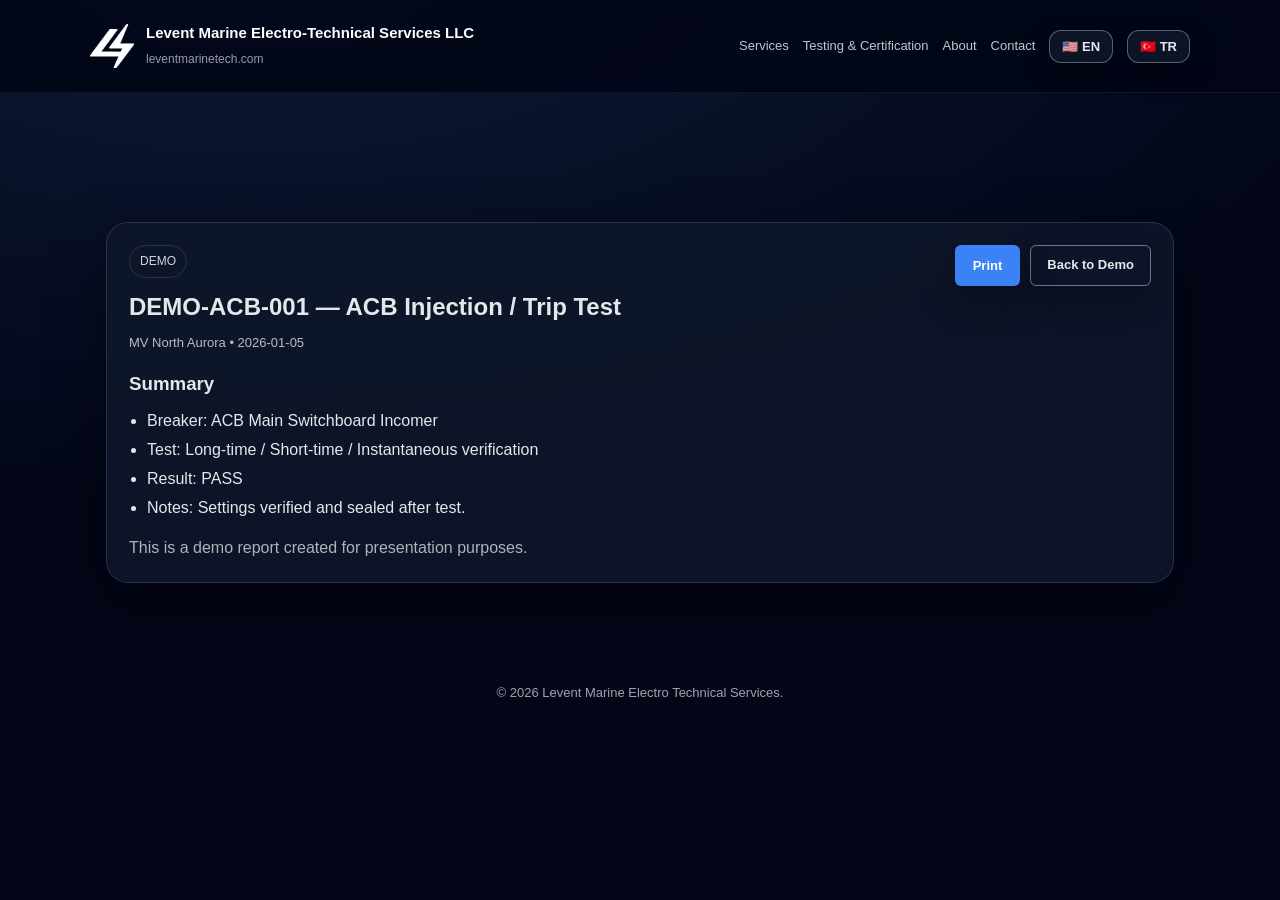
<file: demo-report.html>
<!doctype html>
<html lang="tr">
<head>
  <meta charset="utf-8" />
  <meta name="viewport" content="width=device-width,initial-scale=1" />
  <title>Demo Report | Levent MarineTech</title>
  <link rel="icon" href="assets/logo.png" />
  <link rel="stylesheet" href="css/global.css" />
  <link rel="stylesheet" href="css/authorized.css" />
  <style>
    .demoWrap{padding-top:110px}
    .reportBox{background:rgba(15,23,42,0.9);backdrop-filter:blur(18px);border-radius:22px;border:1px solid rgba(255,255,255,0.12);padding:22px;box-shadow:0 20px 60px rgba(0,0,0,0.45)}
    .reportHeader{display:flex;justify-content:space-between;align-items:flex-start;gap:16px;flex-wrap:wrap}
    .pill{display:inline-block;padding:6px 10px;border-radius:999px;border:1px solid rgba(255,255,255,0.14);font-size:12px;opacity:.9}
    .meta{font-size:13px;opacity:.8;margin-top:6px}
    .btnRow{display:flex;gap:10px;flex-wrap:wrap}
    .reportBody{margin-top:16px}
    .reportBody ul{margin:8px 0 0;padding-left:18px;line-height:1.8}
  </style>
</head>
<body>

  <!-- HEADER (same structure) -->
  <div class="header">
    <div class="container headerInner">
      <a class="brand" href="index.html">
        <img src="assets/logo.png" alt="Levent logo" />
        <div>
          <div class="name" data-i18n="brand_name">Levent Marine Electro-Technical Services LLC</div>
          <span class="tag" data-i18n="brand_tag">leventmarinetech.com</span>
        </div>
      </a>

      <div class="nav">
        <a href="index.html#services" data-i18n="nav_services">Services</a>
        <a href="index.html#certification" data-i18n="nav_certification">Testing & Certification</a>
        <a href="profile.html" data-i18n="nav_about">About</a>
        <a href="index.html#contact" data-i18n="nav_contact">Contact</a>
        <button class="lang" id="btnLangEn">🇺🇸 EN</button>
        <button class="lang" id="btnLangTr">🇹🇷 TR</button>
      </div>
    </div>
  </div>

  <div class="container demoWrap">
    <div class="reportBox">
      <div class="reportHeader">
        <div>
          <span class="pill" data-i18n="demo_page_badge">DEMO</span>
          <h2 id="rTitle" style="margin:10px 0 2px;">DEMO-ACB-001</h2>
          <div id="rMeta" class="meta"></div>
        </div>
        <div class="btnRow">
          <button class="btnPrimary" id="btnPrint" type="button" data-i18n="demo_report_print">Yazdır</button>
          <a class="btnGhost" href="demo.html" data-i18n="demo_report_back">Demo'ya Dön</a>
        </div>
      </div>

      <div class="reportBody">
        <h3 style="margin:0" data-i18n="demo_report_summary">Özet</h3>
        <ul id="rList"></ul>
        <p id="rDisclaimer" style="margin-top:12px;opacity:.75" data-i18n="demo_report_disclaimer">
          Bu rapor, sadece sistemi tanıtmak için hazırlanmış demo verisidir.
        </p>
      </div>
    </div>
  </div>

  <footer class="footer">© 2026 Levent Marine Electro Technical Services.</footer>

  <script src="js/global.js"></script>
  <script src="js/global.js"></script>
  <script>
    const demoData = {
      "DEMO-ACB-001": {
        vessel: "MV North Aurora",
        service: "ACB Injection / Trip Test",
        date: "2026-01-05",
        details: [
          "Breaker: ACB Main Switchboard Incomer",
          "Test: Long-time / Short-time / Instantaneous verification",
          "Result: PASS",
          "Notes: Settings verified and sealed after test."
        ]
      },
      "DEMO-IR-014": {
        vessel: "MV North Horizon",
        service: "Insulation Resistance (LV)",
        date: "2026-01-09",
        details: [
          "Circuit: Lighting feeder group",
          "Instrument: 500V insulation tester",
          "Result: PASS",
          "Notes: Readings stable; drying not required."
        ]
      },
      "DEMO-PM-022": {
        vessel: "MV North Vega",
        service: "Preventive Maintenance Summary",
        date: "2026-01-12",
        details: [
          "Scope: PMS electrical checks",
          "Tasks: Termination torque check, visual inspection, hotspot scan review",
          "Result: PASS",
          "Notes: No abnormal heating detected."
        ]
      }
    };

    const id = new URLSearchParams(location.search).get("id") || "DEMO-ACB-001";
    const rec = demoData[id] || demoData["DEMO-ACB-001"];

    document.getElementById("rTitle").textContent = `${id} — ${rec.service}`;
    document.getElementById("rMeta").textContent = `${rec.vessel} • ${rec.date}`;

    const ul = document.getElementById("rList");
    ul.innerHTML = rec.details.map(x => `<li>${x}</li>`).join("");

    document.getElementById("btnPrint").addEventListener("click", () => window.print());
  </script>
</body>
</html>
</file>
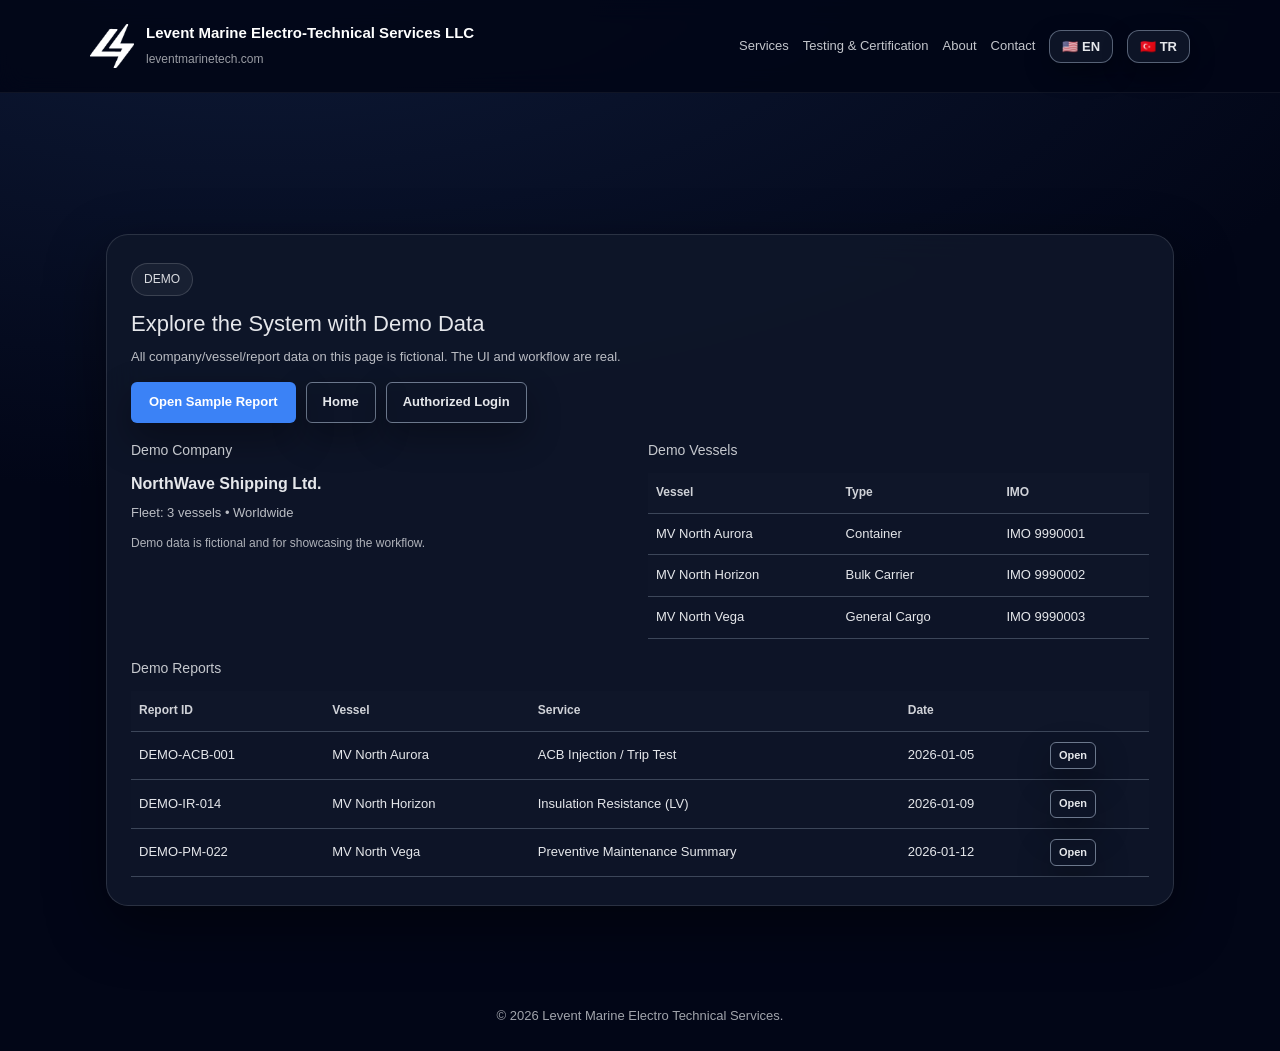
<file: demo.html>
<!doctype html>
<html lang="tr">
<head>
  <meta charset="utf-8" />
  <meta name="viewport" content="width=device-width,initial-scale=1" />
  <title>Demo | Levent MarineTech</title>
  <link rel="icon" href="assets/logo.png" />
  <link rel="stylesheet" href="css/global.css" />
  <link rel="stylesheet" href="css/authorized.css" />
  <style>
    .demoWrap { padding-top: 110px; }
    .demoGrid { display: grid; grid-template-columns: 1fr 1fr; gap: 16px; }
    @media (max-width: 900px) { .demoGrid { grid-template-columns: 1fr; } }
    .demoBadge { display: inline-flex; align-items: center; gap: 8px; padding: 6px 12px; border-radius: 999px; border: 1px solid rgba(255,255,255,0.16); background: rgba(255,255,255,0.05); font-size: 12px; opacity: 0.95; }
    .demoTitle { font-size: 22px; margin: 10px 0 6px; }
    .demoSub { font-size: 13px; opacity: 0.8; line-height: 1.6; margin: 0; }
    .demoBtns { display: flex; flex-wrap: wrap; gap: 10px; margin-top: 14px; }
    .demoCardTitle { font-size: 14px; opacity: 0.85; margin: 0 0 10px; }
    .demoSmall { font-size: 13px; opacity: 0.8; margin: 6px 0 0; }
    .demoTableWrap { margin-top: 12px; overflow-x: auto; }
    .demoNote { margin-top: 10px; font-size: 12px; opacity: 0.75; }
  </style>
</head>
<body>

  <!-- HEADER (same style as authorized page) -->
  <div class="header">
    <div class="container headerInner">
      <a class="brand" href="index.html">
        <img src="assets/logo.png" alt="Levent logo" />
        <div>
          <div class="name" data-i18n="brand_name">Levent Marine Electro-Technical Services LLC</div>
          <span class="tag" data-i18n="brand_tag">leventmarinetech.com</span>
        </div>
      </a>

      <div class="nav">
        <a href="index.html#services" data-i18n="nav_services">Services</a>
        <a href="index.html#certification" data-i18n="nav_certification">Testing &amp; Certification</a>
        <a href="profile.html" data-i18n="nav_about">About</a>
        <a href="index.html#contact" data-i18n="nav_contact">Contact</a>
        <button class="lang" id="btnLangEn">🇺🇸 EN</button>
        <button class="lang" id="btnLangTr">🇹🇷 TR</button>
      </div>
    </div>
  </div>

  <div class="container section demoWrap">
    <div class="recordsCard">
      <div class="demoBadge" data-i18n="demo_page_badge">DEMO</div>
      <div class="demoTitle" data-i18n="demo_page_title">Sistemi Demo Verilerle Gör</div>
      <p class="demoSub" data-i18n="demo_page_subtitle">
        Bu sayfadaki tüm firma/gemi/rapor verileri hayalidir. Ama ekranlar ve akış gerçektir.
      </p>

      <div class="demoBtns">
        <a class="btnPrimary" href="demo-report.html?id=DEMO-ACB-001" data-i18n="demo_btn_sample">Örnek Raporu Aç</a>
        <a class="btnGhost" href="index.html" data-i18n="demo_btn_home">Ana Sayfa</a>
        <a class="btnGhost" href="index.html#certification" data-i18n="demo_btn_authorized">Yetkili Giriş</a>
      </div>

      <div class="demoGrid" style="margin-top:16px;">

        <div>
          <div class="demoCardTitle" data-i18n="demo_company_title">Demo Firma</div>
          <div style="font-size:16px; font-weight:700;" data-i18n="demo_company_name">NorthWave Shipping Ltd.</div>
          <div class="demoSmall" data-i18n="demo_company_desc">Fleet: 3 gemi • Worldwide</div>
          <div class="demoNote" data-i18n="demo_note">Demo verileri hayalidir. Sistem akışını göstermek içindir.</div>
        </div>

        <div>
          <div class="demoCardTitle" data-i18n="demo_vessels_title">Demo Gemiler</div>
          <div class="demoTableWrap">
            <table class="recordsTable">
              <thead>
                <tr>
                  <th data-i18n="demo_th_vessel">Gemi</th>
                  <th data-i18n="demo_th_type">Tip</th>
                  <th data-i18n="demo_th_imo">IMO</th>
                </tr>
              </thead>
              <tbody>
                <tr>
                  <td>MV North Aurora</td>
                  <td>Container</td>
                  <td>IMO 9990001</td>
                </tr>
                <tr>
                  <td>MV North Horizon</td>
                  <td>Bulk Carrier</td>
                  <td>IMO 9990002</td>
                </tr>
                <tr>
                  <td>MV North Vega</td>
                  <td>General Cargo</td>
                  <td>IMO 9990003</td>
                </tr>
              </tbody>
            </table>
          </div>
        </div>

      </div>

      <div style="margin-top:18px;">
        <div class="demoCardTitle" data-i18n="demo_reports_title">Demo Raporlar</div>
        <div class="demoTableWrap">
          <table class="recordsTable">
            <thead>
              <tr>
                <th data-i18n="demo_th_reportid">Rapor ID</th>
                <th data-i18n="demo_th_vessel">Gemi</th>
                <th data-i18n="demo_th_service">Servis</th>
                <th data-i18n="demo_th_date">Tarih</th>
                <th></th>
              </tr>
            </thead>
            <tbody>
              <tr>
                <td>DEMO-ACB-001</td>
                <td>MV North Aurora</td>
                <td>ACB Injection / Trip Test</td>
                <td>2026-01-05</td>
                <td><a class="btnGhost btnTiny" href="demo-report.html?id=DEMO-ACB-001" data-i18n="demo_open">Aç</a></td>
              </tr>
              <tr>
                <td>DEMO-IR-014</td>
                <td>MV North Horizon</td>
                <td>Insulation Resistance (LV)</td>
                <td>2026-01-09</td>
                <td><a class="btnGhost btnTiny" href="demo-report.html?id=DEMO-IR-014" data-i18n="demo_open">Aç</a></td>
              </tr>
              <tr>
                <td>DEMO-PM-022</td>
                <td>MV North Vega</td>
                <td>Preventive Maintenance Summary</td>
                <td>2026-01-12</td>
                <td><a class="btnGhost btnTiny" href="demo-report.html?id=DEMO-PM-022" data-i18n="demo_open">Aç</a></td>
              </tr>
            </tbody>
          </table>
        </div>
      </div>

    </div>
  </div>

  <footer class="footer">© 2026 Levent Marine Electro Technical Services.</footer>

  <script src="js/global.js"></script>
</body>
</html>
</file>
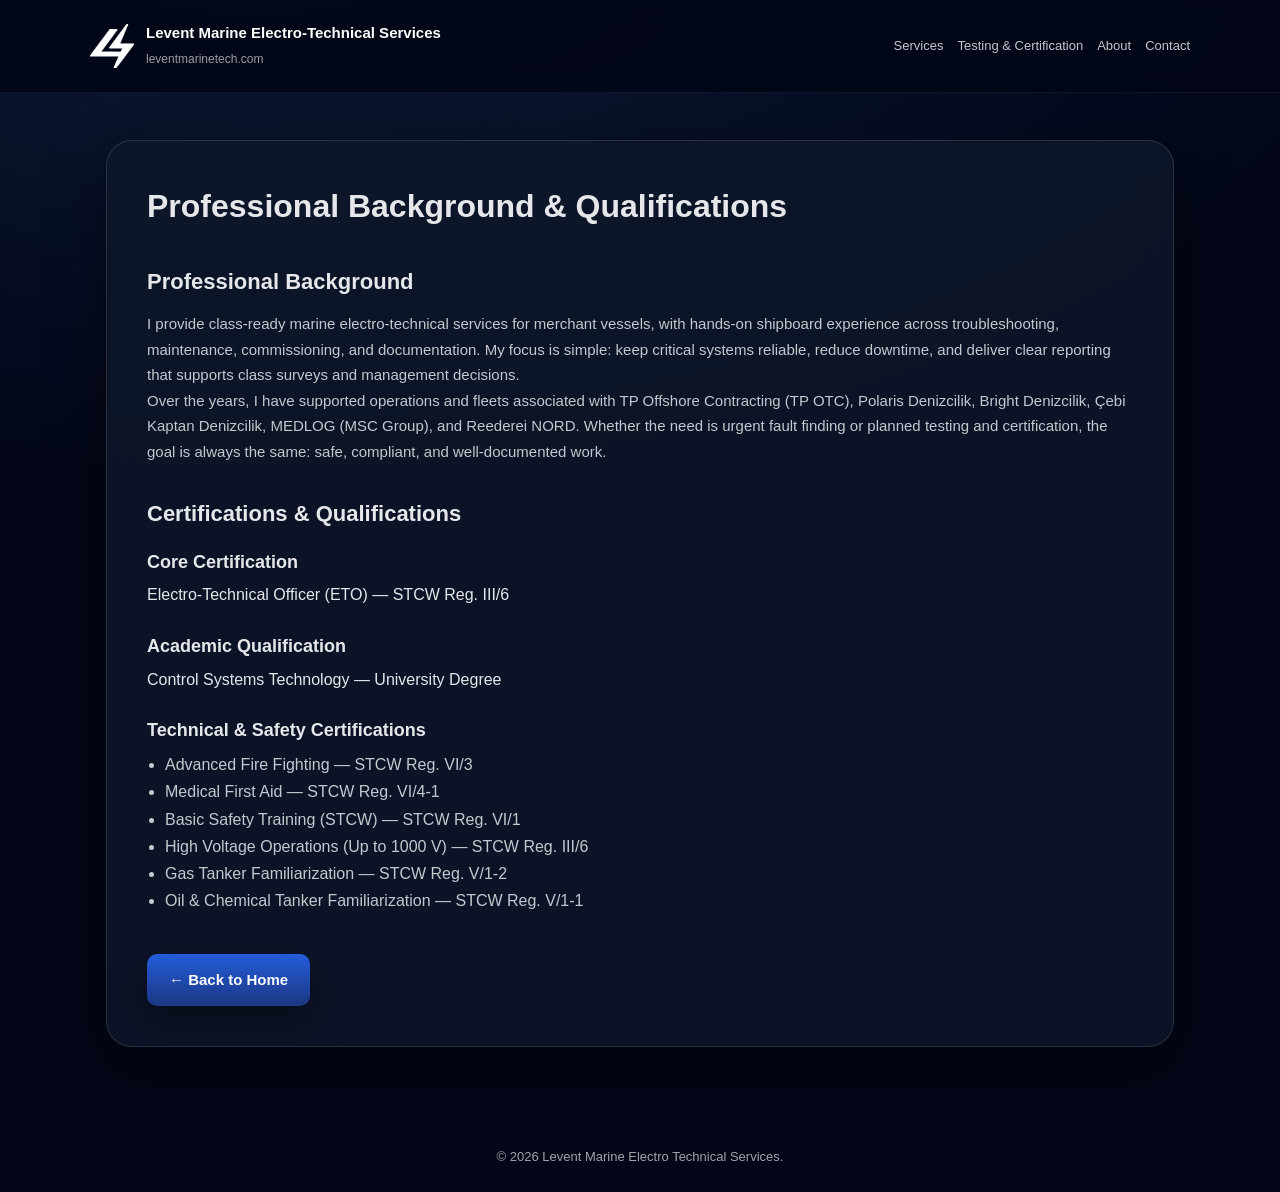
<file: profile.html>
<!doctype html>
<html lang="en">
<head>
  <meta charset="utf-8" />
  <meta name="viewport" content="width=device-width,initial-scale=1" />
  <title>Professional Background & Qualifications</title>
  <meta name="description" content="Professional background, certifications and qualifications." />
  <link rel="icon" href="assets/logo.png" />
  <link rel="stylesheet" href="css/global.css" />
  <link rel="stylesheet" href="css/profile.css" />
</head>
<body>

<!-- HEADER (same look, English-only) -->
<div class="header">
  <div class="container headerInner">
    <a class="brand" href="index.html">
      <img src="assets/logo.png" alt="Levent logo" />
      <div>
        <div class="name">Levent Marine Electro-Technical Services</div>
        <span class="tag">leventmarinetech.com</span>
      </div>
    </a>

    <div class="nav">
      <a href="index.html#services">Services</a>
      <a href="index.html#certification">Testing & Certification</a>
      <a href="profile.html">About</a>
      <a href="index.html#contact">Contact</a>
    </div>
  </div>
</div>

<!-- MAIN PROFILE CARD -->
<div class="container section">
  <div class="profileCard">

    <h1>Professional Background & Qualifications</h1>

    <h2>Professional Background</h2>
    <p class="profileText">
      I provide class-ready marine electro-technical services for merchant vessels, with hands-on shipboard
      experience across troubleshooting, maintenance, commissioning, and documentation.
      My focus is simple: keep critical systems reliable, reduce downtime, and deliver clear reporting that
      supports class surveys and management decisions.
    </p>

    <p class="profileText">
      Over the years, I have supported operations and fleets associated with TP Offshore Contracting (TP OTC),
      Polaris Denizcilik, Bright Denizcilik, Çebi Kaptan Denizcilik, MEDLOG (MSC Group), and Reederei NORD.
      Whether the need is urgent fault finding or planned testing and certification, the goal is always the same:
      safe, compliant, and well-documented work.
    </p>

    <h2>Certifications & Qualifications</h2>

    <div class="certList">
      <div class="certItem">
        <h3>Core Certification</h3>
        <p>Electro-Technical Officer (ETO) — STCW Reg. III/6</p>
      </div>

      <div class="certItem">
        <h3>Academic Qualification</h3>
        <p>Control Systems Technology — University Degree</p>
      </div>

      <div class="certItem">
        <h3>Technical & Safety Certifications</h3>
        <ul class="certUl">
          <li>Advanced Fire Fighting — STCW Reg. VI/3</li>
          <li>Medical First Aid — STCW Reg. VI/4-1</li>
          <li>Basic Safety Training (STCW) — STCW Reg. VI/1</li>
          <li>High Voltage Operations (Up to 1000 V) — STCW Reg. III/6</li>
          <li>Gas Tanker Familiarization — STCW Reg. V/1-2</li>
          <li>Oil & Chemical Tanker Familiarization — STCW Reg. V/1-1</li>
        </ul>
      </div>
    </div>

    <a href="index.html" class="btnPrimary backBtn">← Back to Home</a>

  </div>
</div>

<footer class="footer">
  © 2026 Levent Marine Electro Technical Services.
</footer>

</body>
</html>
</file>
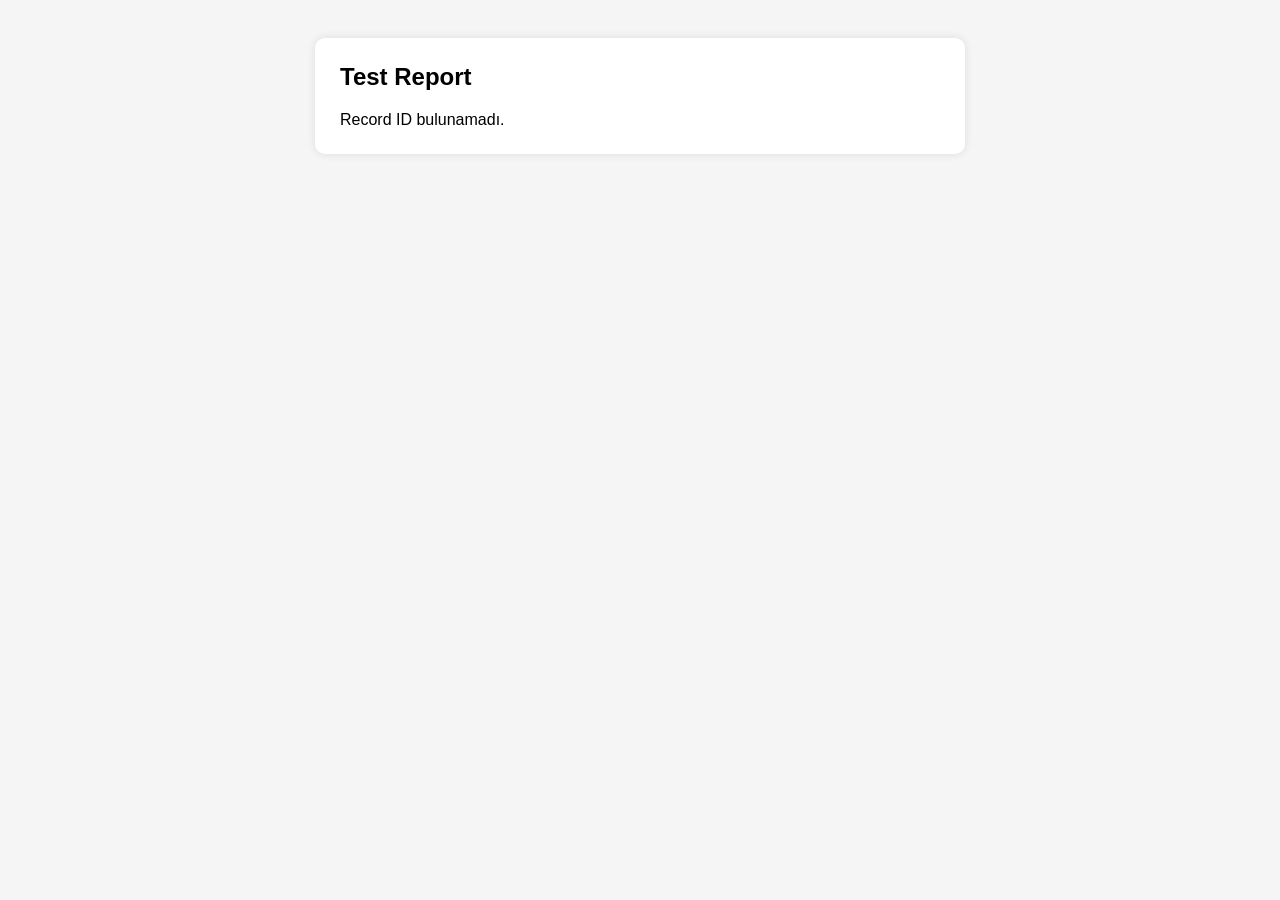
<file: report.html>
<!DOCTYPE html>
<html lang="en">
<head>
  <meta charset="UTF-8" />
  <title>Test Report Viewer</title>
  <style>
    body {
      font-family: Arial, sans-serif;
      padding: 30px;
      background: #f5f5f5;
    }
    .card {
      background: white;
      padding: 25px;
      border-radius: 10px;
      max-width: 600px;
      margin: auto;
      box-shadow: 0 0 10px rgba(0,0,0,0.1);
    }
    h2 {
      margin-top: 0;
    }
    .label {
      font-weight: bold;
    }
    .pdf-link {
      display: inline-block;
      margin-top: 20px;
      padding: 10px 15px;
      background: #007bff;
      color: white;
      text-decoration: none;
      border-radius: 5px;
    }
  </style>
</head>
<body>

<div class="card">
  <h2>Test Report</h2>
  <div id="info">Loading...</div>
</div>

<script>
  // API BASE (LOCAL / LIVE OTOMATİK ALGILAMA)
  const API_BASE =
    window.location.hostname === "localhost"
      ? "http://localhost:3000"
      : "https://levent-backend-zxel.onrender.com";

  // URL'den id parametresini al
  const urlParams = new URLSearchParams(window.location.search);
  const recordId = urlParams.get("id");

  if (!recordId) {
    document.getElementById("info").innerHTML = "Record ID bulunamadı.";
  } else {
    loadRecord(recordId);
  }

  async function loadRecord(id) {
    try {
      const res = await fetch(`${API_BASE}/api/getRecords`);
      const data = await res.json();

      let found = null;

      // Tüm şirketlerde ara
      Object.keys(data).forEach(company => {
        const rec = (data[company] || []).find(r => r.id === id);
        if (rec) found = { ...rec, company };
      });

      if (!found) {
        document.getElementById("info").innerHTML = "Kayıt bulunamadı.";
        return;
      }

      // PDF linki
      const pdfUrl = found.pdfFilename
        ? `${API_BASE}/upload/${found.pdfFilename}`
        : null;

      document.getElementById("info").innerHTML = `
        <p><span class="label">Company:</span> ${found.company}</p>
        <p><span class="label">Ship:</span> ${found.ship}</p>
        <p><span class="label">Location:</span> ${found.location}</p>
        <p><span class="label">Test Type:</span> ${found.device}</p>
        <p><span class="label">Test Date:</span> ${found.date}</p>
        <p><span class="label">Next Test:</span> ${found.nextTest}</p>
        ${
          pdfUrl
            ? `<a class="pdf-link" href="${pdfUrl}" target="_blank">PDF Dosyasını Aç</a>`
            : `<p style="color:red;">PDF yüklenmemiş.</p>`
        }
      `;
    } catch (err) {
      document.getElementById("info").innerHTML = "Sunucuya bağlanılamadı.";
    }
  }
</script>

</body>
</html>
</file>
<file: css/global.css>
/* =========================
   GLOBAL RESET
========================= */
* {
  box-sizing: border-box;
  margin: 0;
  padding: 0;
}

html, body {
  width: 100%;
  min-height: 100%;
}

:root {
  --header-height: 92px;
  --header-offset: 20px;
}

body {
  font-family: -apple-system, BlinkMacSystemFont, "Segoe UI", Roboto, Arial, sans-serif;
  background: radial-gradient(1200px 600px at 20% -10%, #0f1c3a, #020617);
  color: #e5e7eb;
  line-height: 1.6;
  padding-top: calc(var(--header-height) + var(--header-offset));
}

/* =========================
   CONTAINER & SECTION
========================= */
.container {
  max-width: 1100px;
  margin: 0 auto;
  padding: 16px 16px;
}

.section {
  margin-top: 12px;
}

/* Smooth anchor navigation with sticky header */
html {
  scroll-behavior: smooth;
  scroll-padding-top: calc(var(--header-height) + var(--header-offset));
}

.sectionHeader {
  margin-bottom: 20px;
}

.sectionHeader h2 {
  font-size: 24px;
  margin-bottom: 6px;
}

.sectionHeader p {
  opacity: 0.85;
  font-size: 14px;
}

/* =========================
   HEADER
========================= */
.header {
  position: fixed;
  top: 0;
  z-index: 50;
  background: rgba(2, 6, 23, 0.9);
  backdrop-filter: blur(12px);
  border-bottom: 1px solid rgba(255,255,255,0.06);
  width: 100%;
}

.headerInner {
  display: flex;
  align-items: center;
  justify-content: space-between;
  gap: 14px;
  /* Give the header more vertical breathing room */
  padding: 0;
  min-height: var(--header-height);
}

.header .container {
  padding-top: 0;
  padding-bottom: 0;
}

.brand {
  display: flex;
  align-items: center;
  gap: 12px;
  text-decoration: none;
  color: #fff;
}

.brand img {
  width: 44px;
  height: 44px;
  filter: brightness(0) invert(1);
}

.brand .name {
  font-weight: 600;
  font-size: 15px;
}

.brand .tag {
  font-size: 12px;
  opacity: 0.6;
}

.nav {
  display: flex;
  align-items: center;
  gap: 14px;
}

.nav a {
  color: #e5e7eb;
  text-decoration: none;
  font-size: 13px;
  opacity: 0.85;
}

.nav a:hover {
  opacity: 1;
}

.lang {
  background: rgba(15,23,42,0.88);
  border: 1px solid rgba(148,163,184,0.55);
  color: #e5e7eb;
  padding: 8px 12px;
  border-radius: 12px;
  cursor: pointer;
  font-size: 13px;
  font-weight: 600;
  box-shadow: 0 10px 26px rgba(0,0,0,0.28);
  transition: transform 0.22s ease, box-shadow 0.22s ease, border-color 0.22s ease, background 0.22s ease;
}

.lang:hover {
  transform: translateY(-2px);
  border-color: rgba(34,211,238,0.75);
  box-shadow: 0 16px 34px rgba(0,0,0,0.35);
}

.lang:active {
  transform: translateY(-1px);
  box-shadow: 0 12px 28px rgba(0,0,0,0.32);
}

/* =========================
   CARDS & GENERIC
========================= */
.card {
  background: linear-gradient(180deg, #0b1220, #020617);
  border: 1px solid rgba(255,255,255,0.08);
  border-radius: 22px;
  padding: 28px;
}

.centerText {
  text-align: center;
}

/* =========================
   BADGES
========================= */
.badge {
  padding: 8px 14px;
  border-radius: 999px;
  font-size: 12px;
  background: rgba(255,255,255,0.06);
  opacity: 0.9;
}

/* =========================
   FOOTER
========================= */
.footer {
  margin-top: 60px;
  padding: 24px 16px;
  text-align: center;
  font-size: 13px;
  opacity: 0.7;
}

.footerLink {
  display: block;
  margin-bottom: 6px;
  font-size: 15px;
  opacity: 0.85;
  text-decoration: none;
  color: #e5e7eb;
}

/* =========================
   CONTACT (GENEL)
========================= */
.contactCard {
  margin-top: 12px;
}

.contactGrid {
  display: grid;
  grid-template-columns: repeat(2, minmax(0, 1fr));
  gap: 20px;
  margin-top: 18px;
  font-size: 14px;
  line-height: 1.7;
}

@media (max-width: 900px) {
  :root {
    --header-offset: 12px;
  }

  .headerInner {
    flex-direction: column;
    align-items: flex-start;
    gap: 12px;
    padding: 12px 0;
  }

  .nav {
    flex-wrap: wrap;
    justify-content: flex-start;
    gap: 10px;
  }
}

@media (max-width: 700px) {
  .brand img {
    width: 38px;
    height: 38px;
  }

  .brand .name {
    font-size: 14px;
  }

  .lang {
    padding: 6px 10px;
    font-size: 12px;
  }
}

.contactGrid h3 {
  font-size: 14px;
  margin-bottom: 4px;
}

.contactGrid a {
  color: #38bdf8;
  text-decoration: none;
}

/* =========================
   CERT (GENEL)
========================= */
.cert-list {
  line-height: 1.6;
  opacity: 0.92;
}

/* =========================
   MOBILE (GENEL)
========================= */
@media (max-width: 900px) {
  .contactGrid {
    grid-template-columns: 1fr;
  }
}

/* =========================
   BUTTONS – MODERN 3D STYLE
========================= */

.btnPrimary,
.btnGhost {
  display: inline-flex;
  align-items: center;
  gap: 8px;
  padding: 12px 22px;
  border-radius: 10px;
  font-weight: 600;
  text-decoration: none;
  cursor: pointer;
  transition: transform 0.22s ease, box-shadow 0.22s ease, background 0.22s ease, border-color 0.22s ease;
}

.btnPrimary {
  /* Corporate blue (less neon, more premium) */
  background: linear-gradient(180deg, rgba(37,99,235,0.92), rgba(30,58,138,0.92));
  color: #f9fafb;
  border: none;
  box-shadow: 0 16px 36px rgba(0,0,0,0.35);
  position: relative;
}

/* =========================
   LOGO SPLASH
========================= */
.logoSplash {
  position: fixed;
  inset: 0;
  display: flex;
  align-items: center;
  justify-content: center;
  background: transparent;
  z-index: 9999;
  opacity: 0;
  pointer-events: none;
  transition: opacity 380ms ease;
}

/* Half-height splash (used when clicking header anchors) */
.logoSplash.half {
  top: 0;
  left: 0;
  right: 0;
  bottom: auto;
  height: 52vh;
  border-bottom-left-radius: 22px;
  border-bottom-right-radius: 22px;
}

.logoSplash.show {
  opacity: 1;
  pointer-events: auto;
}

.logoSplash img {
  width: 120px;
  height: 120px;
  transform: scale(0.2) rotate(0deg);
  opacity: 0;
  /* Make the logo white (same feel as header) */
  filter: brightness(0) invert(1);
}

.logoSplash.show img {
  animation: logoSplashSpinGrow 1800ms linear forwards;
}

.logoSplash.hide {
  opacity: 0;
}

@keyframes logoSplashSpinGrow {
  0%   { transform: scale(0.08) rotate(0deg); opacity: 1; }
  35%  { transform: scale(2.8) rotate(180deg); opacity: 0.75; }
  70%  { transform: scale(7.5) rotate(360deg); opacity: 0.35; }
  100% { transform: scale(12) rotate(540deg); opacity: 0; }
}

.btnPrimary:hover {
  transform: translateY(-3px);
  box-shadow: 0 22px 48px rgba(0,0,0,0.42);
  background: linear-gradient(180deg, rgba(59,130,246,0.96), rgba(29,78,216,0.96));
}

.btnPrimary:active {
  transform: translateY(-1px);
  box-shadow: 0 18px 40px rgba(0,0,0,0.38);
}

.btnGhost {
  background: linear-gradient(180deg, rgba(15,23,42,0.92), rgba(15,23,42,0.80));
  border: 1px solid rgba(148,163,184,0.55);
  color: #e5e7eb;
  box-shadow: 0 14px 34px rgba(0,0,0,0.32);
}

.btnGhost:hover {
  transform: translateY(-3px);
  background: linear-gradient(180deg, rgba(31,41,55,0.95), rgba(15,23,42,0.82));
  border-color: rgba(59,130,246,0.75);
  box-shadow: 0 20px 44px rgba(0,0,0,0.42);
}

.btnGhost:active {
  transform: translateY(-1px);
  box-shadow: 0 16px 36px rgba(0,0,0,0.36);
}

/* =========================
   CERTIFICATE CONTENT BLOCKS – FINAL
========================= */

.certContent {
  padding: 60px 0;
  max-width: 1100px;
  margin: 40px auto 0;
}

.certRow {
  display: grid;
  grid-template-columns: minmax(0, 1.4fr) minmax(0, 1fr);
  gap: 40px;
  padding: 40px;
  margin-bottom: 40px;
  border-radius: 28px;
  background: rgba(15,23,42,0.85);
  backdrop-filter: blur(18px);
  border: 1px solid rgba(255,255,255,0.12);
  box-shadow: 0 20px 60px rgba(0,0,0,0.45);
  overflow: hidden;
}

.certLeft h3 {
  font-size: 26px;
  margin-bottom: 12px;
}

.certText,
.certTextTr {
  font-size: 15px;
  opacity: 0.85;
  margin-bottom: 6px;
  max-width: 480px;
}

.certRight {
  display: flex;
  justify-content: center;
  align-items: center;
}

.certRotator {
  width: 100%;
  height: 260px;
  border-radius: 20px;
  overflow: hidden;
  position: relative;
}

.certRotator img {
  width: 100%;
  height: 100%;
  object-fit: cover;
  position: absolute;
  opacity: 0;
  transition: opacity 1s ease;
}

.certRotator img.active {
  opacity: 1;
}

@media (max-width: 900px) {
  .certRow {
    grid-template-columns: 1fr;
  }
}

/* =========================
   HERO FIX
========================= */


.heroModern {
  margin-bottom: 120px;
}
.certContent {
  margin-top: 60px;
}
</file>
<file: css/authorized.css>
.recordsCard {
  background: rgba(15,23,42,0.9);
  backdrop-filter: blur(18px);
  border-radius: 22px;
  border: 1px solid rgba(255,255,255,0.12);
  padding: 28px 24px;
  box-shadow: 0 20px 60px rgba(0,0,0,0.45);
}

/* DEMO banner */
.demoBanner {
  margin: 0 0 14px;
  padding: 12px 14px;
  border-radius: 14px;
  border: 1px solid rgba(255,255,255,0.14);
  background: rgba(255,255,255,0.06);
  font-size: 16px;
  line-height: 1.55;
}

.demoBannerTitle {
  font-size: 17px;
  margin-bottom: 6px;
}

.demoBannerText {
  font-size: 15.5px;
  opacity: 0.95;
}

.demoBanner b {
  font-size: 14px;
  letter-spacing: 0.2px;
}

.demoBanner ul {
  margin: 8px 0 0;
  padding-left: 18px;
}

.demoBanner li {
  margin: 4px 0;
  opacity: 0.92;
}

.recordsHeader {
  display: flex;
  justify-content: space-between;
  align-items: center;
  gap: 16px;
  margin-bottom: 16px;
}

.recordsHeader h1 {
  font-size: 24px;
  margin-bottom: 4px;
}

.recordsHeader p {
  font-size: 13px;
  opacity: 0.8;
}

#recordsUser {
  margin-top: 4px;
  font-size: 13px;
  opacity: 0.9;
}

.tableWrapper {
  margin-top: 12px;
  overflow-x: auto;
}

.recordsTable {
  width: 100%;
  border-collapse: collapse;
  font-size: 13px;
}

.recordsTable thead {
  background: rgba(15,23,42,0.95);
}

.recordsTable th,
.recordsTable td {
  padding: 10px 8px;
  border-bottom: 1px solid rgba(148,163,184,0.35);
  text-align: left;
  white-space: nowrap;
}

.recordsTable th {
  font-weight: 600;
  font-size: 12px;
  opacity: 0.9;
}

.recordsTable tbody tr:nth-child(even) {
  background: rgba(15,23,42,0.6);
}

.badgeStatus {
  display: inline-block;
  padding: 4px 8px;
  border-radius: 999px;
  font-size: 11px;
}

.statusOK {
  background: rgba(34,197,94,0.15);
  color: #4ade80;
}

.statusSoon {
  background: rgba(250,204,21,0.15);
  color: #facc15;
}

.statusExpired {
  background: rgba(248,113,113,0.15);
  color: #f97373;
}

.statusUnknown {
  background: rgba(148,163,184,0.15);
  color: #e5e7eb;
}

.noRecords {
  padding: 16px;
  border-radius: 12px;
  background: rgba(248,113,113,0.08);
  border: 1px solid rgba(248,113,113,0.4);
  font-size: 13px;
  margin-top: 12px;
}

/* ADMIN PANEL */
.adminPanel {
  margin-bottom: 16px;
  padding: 14px 16px;
  border-radius: 14px;
  background: rgba(15,23,42,0.8);
  border: 1px solid rgba(148,163,184,0.4);
}

.adminHeader h2 {
  font-size: 18px;
  margin-bottom: 4px;
}

.adminHeader p {
  font-size: 13px;
  opacity: 0.8;
}

.top-bar {
  display: flex;
  justify-content: flex-start;
  margin-bottom: 12px;
}

/* TABS */
.adminTabs {
  display: flex;
  gap: 8px;
  margin: 10px 0 14px;
}

.tabButton {
  padding: 8px 14px;
  border-radius: 999px;
  border: 1px solid rgba(148,163,184,0.5);
  background: transparent;
  color: #e5e7eb;
  font-size: 13px;
  cursor: pointer;
  transition: 0.2s;
}

.tabButton.active {
  background: rgba(59,130,246,0.18);
  border-color: #3b82f6;
  color: #bfdbfe;
}

/* FILTER BAR */
.filterBar {
  display: flex;
  flex-wrap: wrap;
  gap: 10px;
  align-items: center;
  margin-bottom: 12px;
  padding: 10px 12px;
  border-radius: 14px;
  background: rgba(15,23,42,0.85);
  border: 1px solid rgba(148,163,184,0.35);
}

.filterInput {
  flex: 1;
  min-width: 160px;
  padding: 8px 10px;
  border-radius: 999px;
  border: 1px solid rgba(148,163,184,0.5);
  background: rgba(15,23,42,0.9);
  color: #e5e7eb;
  font-size: 13px;
}

.filterInput::placeholder {
  color: rgba(148,163,184,0.8);
}

.filterSelect {
  padding: 8px 10px;
  border-radius: 999px;
  border: 1px solid rgba(148,163,184,0.5);
  background: rgba(15,23,42,0.9);
  color: #e5e7eb;
  font-size: 13px;
}

.filterSelect option {
  background: rgba(15,23,42,0.95);
  color: #e5e7eb;
}

/* BUTTONS */
.btnPrimary {
  padding: 10px 18px;
  background: #3b82f6;
  color: #fff;
  border-radius: 6px;
  border: none;
  cursor: pointer;
  font-weight: 600;
  font-size: 13px;
  transition: 0.2s;
}

.btnPrimary:hover {
  background: #2563eb;
}

.btnGhost {
  padding: 9px 16px;
  background: transparent;
  color: #e5e7eb;
  border-radius: 6px;
  border: 1px solid rgba(148,163,184,0.7);
  cursor: pointer;
  font-size: 13px;
  transition: 0.2s;
}

.btnGhost:hover {
  background: rgba(148,163,184,0.12);
}

.btnTiny {
  padding: 4px 8px;
  font-size: 11px;
}

/* DASHBOARD */
.dashGrid {
  display: grid;
  grid-template-columns: repeat(3, minmax(0,1fr));
  gap: 14px;
  margin-bottom: 18px;
}

.dashCard {
  padding: 14px 16px;
  border-radius: 14px;
  background: rgba(15,23,42,0.9);
  border: 1px solid rgba(148,163,184,0.4);
}

.dashCard h3 {
  font-size: 13px;
  opacity: 0.8;
  margin-bottom: 6px;
}

.dashNumber {
  font-size: 24px;
  font-weight: 700;
}

.dashCharts {
  display: grid;
  grid-template-columns: repeat(2, minmax(0,1fr));
  gap: 16px;
}

.chartBox {
  padding: 14px 16px;
  border-radius: 14px;
  background: rgba(15,23,42,0.9);
  border: 1px solid rgba(148,163,184,0.4);
}

.chartBox h3 {
  font-size: 14px;
  margin-bottom: 8px;
}

/* MODAL GRID LAYOUT */
.recordGrid {
  width: 720px;
  max-width: 95vw;
  display: grid;
  grid-template-columns: 1fr 1fr;
  gap: 16px 20px;
  position: relative;
}

.modalTitle {
  grid-column: 1 / -1;
  margin-bottom: 4px;
}

.gridLeft,
.gridRight {
  display: flex;
  flex-direction: column;
}

.loginBox label {
  font-size: 13px;
  opacity: 0.85;
  margin-top: 4px;
}

.loginBox select,
.loginBox input {
  width: 100%;
  margin: 4px 0 10px;
  padding: 9px 10px;
  border-radius: 8px;
  border: 1px solid rgba(255,255,255,0.15);
  background: rgba(15,23,42,0.9);
  color: #fff;
  font-size: 13px;
}

.loginBox select {
  color: #fff;
  background: rgba(15,23,42,0.9);
}

.loginBox option {
  background: rgba(15,23,42,0.95);
  color: #fff;
}

.modalButtons {
  grid-column: 1 / -1;
  display: flex;
  justify-content: flex-end;
  gap: 10px;
  margin-top: 4px;
}

.loginError {
  grid-column: 1 / -1;
  margin-top: 6px;
  color: #f87171;
  font-size: 13px;
}

/* RESPONSIVE */
@media (max-width: 900px) {
  .recordGrid {
    grid-template-columns: 1fr;
  }
  .dashGrid {
    grid-template-columns: repeat(2, minmax(0,1fr));
  }
  .dashCharts {
    grid-template-columns: 1fr;
  }
}

@media (max-width: 700px) {
  .recordsCard {
    padding: 20px 16px;
  }

  .recordsHeader {
    flex-direction: column;
    align-items: flex-start;
  }

  .recordsHeader h1 {
    font-size: 20px;
  }

  .filterBar {
    flex-direction: column;
    align-items: stretch;
  }

  .filterInput {
    width: 100%;
  }
}
/* PDF PREVIEW MODAL */
.pdfPreviewBox {
  background: rgba(15,23,42,0.95);
  padding: 20px;
  border-radius: 16px;
  width: 80vw;
  max-width: 900px;
  height: 80vh;
  display: flex;
  flex-direction: column;
  border: 1px solid rgba(255,255,255,0.15);
  backdrop-filter: blur(12px);
}

.pdfTitle {
  margin-bottom: 10px;
  font-size: 18px;
}

.pdfFrame {
  flex: 1;
  width: 100%;
  border: none;
  border-radius: 10px;
  background: #000;
}

.pdfButtons {
  display: flex;
  justify-content: flex-end;
  gap: 10px;
  margin-top: 12px;
}

#recCompany,
#recClass,
#recDevice {
  height: 38px !important;
}
#recCompany,
#recClass,
#recDevice {
  height: 38px !important;
  overflow: hidden;
}
</file>
<file: css/profile.css>
/* =========================
   PROFILE CARD
========================= */

.profileCard {
  background: rgba(15,23,42,0.85);
  backdrop-filter: blur(18px);
  border: 1px solid rgba(255,255,255,0.12);
  border-radius: 26px;
  padding: 40px;
  box-shadow: 0 20px 60px rgba(0,0,0,0.45);
}

.profileCard h1 {
  font-size: 32px;
  margin-bottom: 20px;
}

.profileCard h2 {
  font-size: 22px;
  margin-top: 32px;
  margin-bottom: 12px;
}

.profileText {
  opacity: 0.85;
  line-height: 1.7;
  font-size: 15px;
}

/* =========================
   COMPANY GRID
========================= */

.companyGrid {
  display: grid;
  grid-template-columns: repeat(auto-fit, minmax(240px, 1fr));
  gap: 12px;
  margin-top: 12px;
}

.companyGrid span {
  background: rgba(255,255,255,0.06);
  padding: 10px 14px;
  border-radius: 12px;
  font-size: 14px;
  border: 1px solid rgba(255,255,255,0.10);
  transition: 0.25s ease;
}

.companyGrid span:hover {
  background: rgba(255,255,255,0.12);
}

/* =========================
   CERTIFICATIONS
========================= */

.certList {
  margin-top: 16px;
  display: flex;
  flex-direction: column;
  gap: 24px;
}

.certItem h3 {
  font-size: 18px;
  margin-bottom: 6px;
}

.certUl {
  margin-left: 18px;
  line-height: 1.7;
  opacity: 0.85;
}

/* =========================
   BACK BUTTON
========================= */

.backBtn {
  display: inline-block;
  margin-top: 40px;
  font-size: 15px;
  padding: 14px 22px;
}

/* =========================
   RESPONSIVE
========================= */

@media (max-width: 700px) {
  .profileCard {
    padding: 28px;
  }

  .profileCard h1 {
    font-size: 26px;
  }
}
</file>
